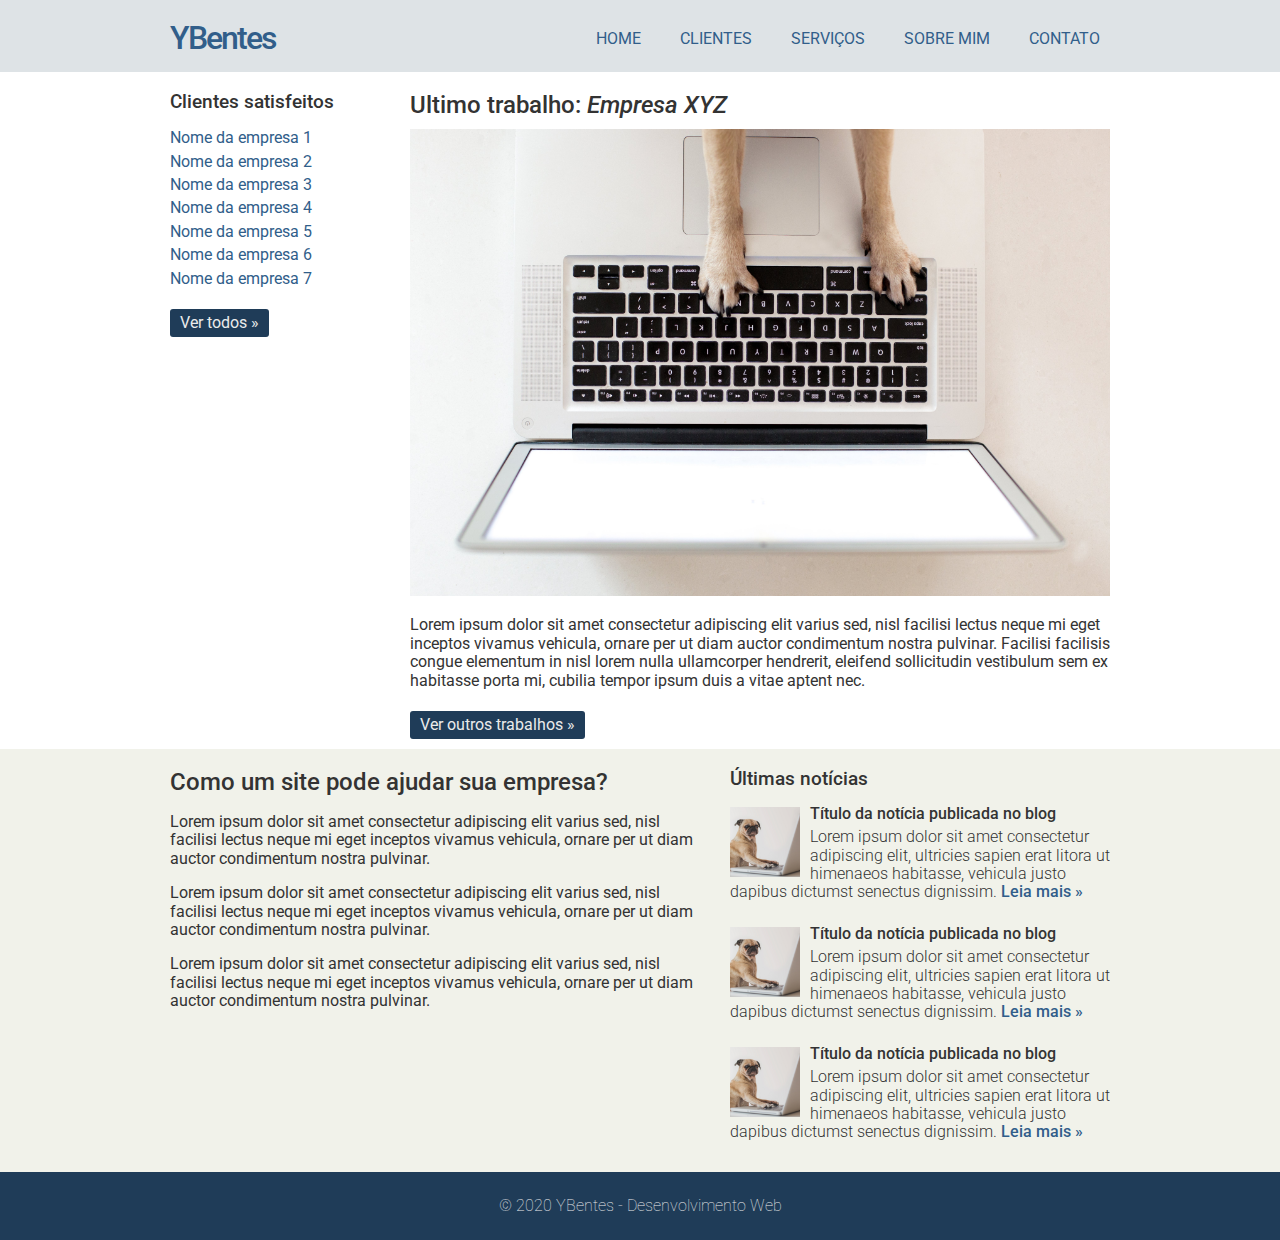
<file: site/index.html>
<!DOCTYPE html>
	<html lang="pt-br">
	<head>
		<meta charset="UTF-8"/>
		<title>YBentes - Desenvolvimento Web</title>
		<link rel="stylesheet" type="text/css" href="css/normalize.css">
		<link href="https://fonts.googleapis.com/css2?family=Roboto:wght@100;300;400;500;700&display=swap" rel="stylesheet"/>
		<link rel="stylesheet" type="text/css" href="css/estilo-site.css">
	</head>

	<body>
		<div class="header">
			<div class="linha">
				<header>
					<div class="coluna col4">
						<h1 class="logo"><a href="index.html" class="log">YBentes</a></h1>
					</div>
					<div class="coluna col8">
						<nav>
							<ul class="menu inline sem-marcador">
								<li><a href="index.html">home</a></li>
								<li><a href="clientes.html">clientes</a></li>
								<li><a href="serviços.html">serviços</a></li>
								<li><a href="sobre-mim.html">sobre mim</a></li>
								<li><a href="contato.html">contato</a></li>
							</ul>
						</nav>
				</header>
			</div>
		</div>
		<div class="linha">
			<section>
				<div class="coluna col3 side bar">
					<h3>Clientes satisfeitos</h3>
					<ul class="sem-marcador sem-padding">
						<li><a href="">Nome da empresa 1</a></li>
						<li><a href="">Nome da empresa 2</a></li>
						<li><a href="">Nome da empresa 3</a></li>
						<li><a href="">Nome da empresa 4</a></li>
						<li><a href="">Nome da empresa 5</a></li>
						<li><a href="">Nome da empresa 6</a></li>
						<li><a href="">Nome da empresa 7</a></li>
					</ul>
					<a href="clientes.html" class="botao">Ver todos &raquo;</a>
				</div>
				<div class="coluna col9 ">
					<h2>Ultimo trabalho:<em> Empresa XYZ</em></h2>
					<img src="img/thumb-grande.jpg" alt="">
					<p>Lorem ipsum dolor sit amet consectetur adipiscing elit varius sed, nisl facilisi lectus neque mi eget inceptos vivamus vehicula, ornare per ut diam auctor condimentum nostra pulvinar. Facilisi facilisis congue elementum in nisl lorem nulla ullamcorper hendrerit, eleifend sollicitudin vestibulum sem ex habitasse porta mi, cubilia tempor ipsum duis a vitae aptent nec.</p>
					<a href="clientes.html" class="botao">Ver outros trabalhos &raquo;</a>
				</div>
			</section>
		</div>		
		<div class="conteudo-extra">
			<div class="linha">
				<div class="coluna col7">
					<section>
						<h2>Como um site pode ajudar sua empresa?</h2>
						<p>Lorem ipsum dolor sit amet consectetur adipiscing elit varius sed, nisl facilisi lectus neque mi eget inceptos vivamus vehicula, ornare per ut diam auctor condimentum nostra pulvinar.</p>
						<p>Lorem ipsum dolor sit amet consectetur adipiscing elit varius sed, nisl facilisi lectus neque mi eget inceptos vivamus vehicula, ornare per ut diam auctor condimentum nostra pulvinar.</p>
						<p>Lorem ipsum dolor sit amet consectetur adipiscing elit varius sed, nisl facilisi lectus neque mi eget inceptos vivamus vehicula, ornare per ut diam auctor condimentum nostra pulvinar.</p>
					</section>
				</div>
				<div class="coluna col5">
					<h3>Últimas notícias</h3>
					<ul class="sem-marcador sem-padding noticias">
						<li>
							<img src="img/thumb-pequena.jpg" alt=""/>
							<h4>Título da notícia publicada no blog</h4>
							<p>Lorem ipsum dolor sit amet consectetur adipiscing elit, ultricies sapien erat litora ut himenaeos habitasse, vehicula justo dapibus dictumst senectus dignissim. <a href="">Leia mais &raquo;</a></p>
						</li>
						<li>
							<img src="img/thumb-pequena.jpg" alt=""/>
							<h4>Título da notícia publicada no blog</h4>
							<p>Lorem ipsum dolor sit amet consectetur adipiscing elit, ultricies sapien erat litora ut himenaeos habitasse, vehicula justo dapibus dictumst senectus dignissim. <a href="">Leia mais &raquo;</a></p>
						</li>	
						<li>
							<img src="img/thumb-pequena.jpg" alt=""/>
							<h4>Título da notícia publicada no blog</h4>
							<p>Lorem ipsum dolor sit amet consectetur adipiscing elit, ultricies sapien erat litora ut himenaeos habitasse, vehicula justo dapibus dictumst senectus dignissim. <a href="">Leia mais &raquo;</a></p>
						</li>		
					</ul>
				</div>
			</div>
		</div>
		<div class="footer">
			<div class="linha">
				<footer>
					<div class="coluna col12">
						<span>&copy; 2020 YBentes - Desenvolvimento Web</span>
					</div>
				</footer>
			</div>
		</div>	
	</body>
</html>
</file>
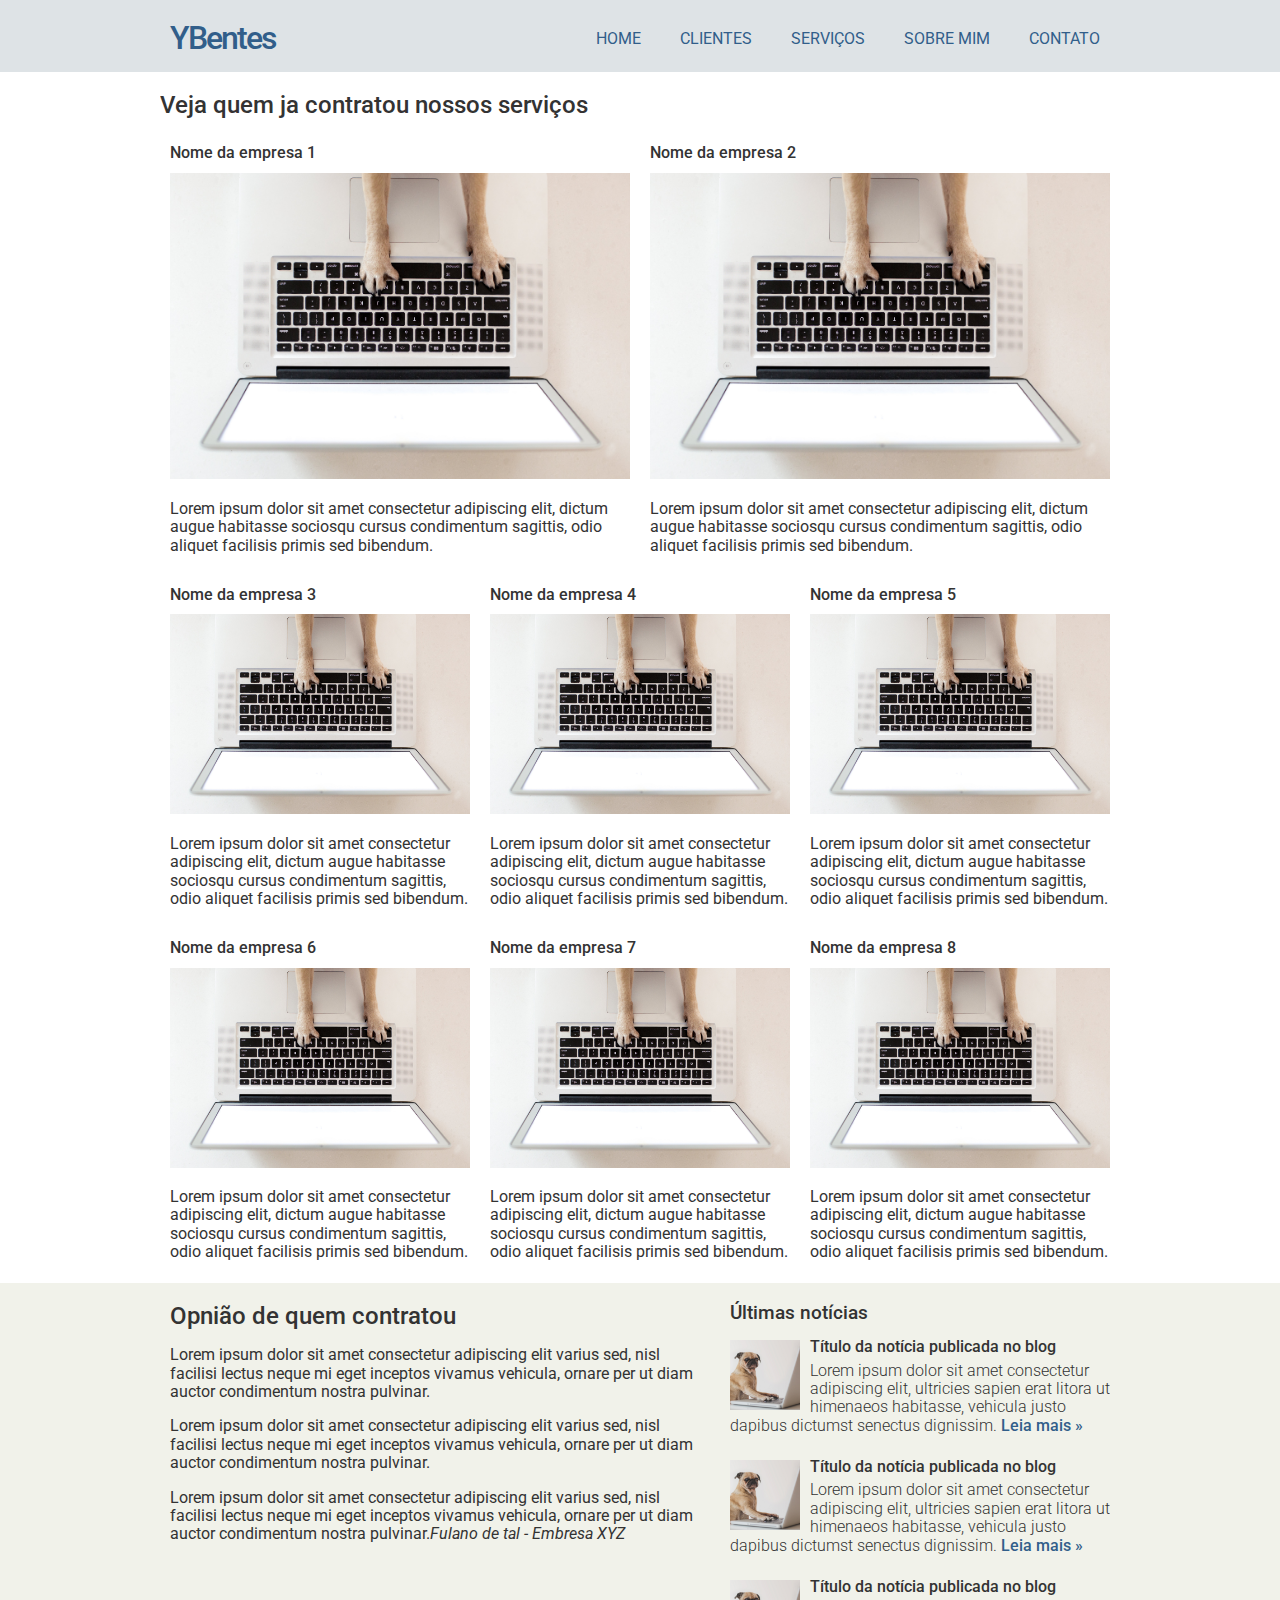
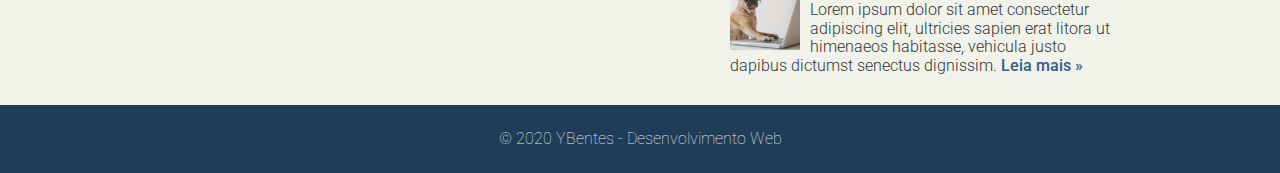
<file: site/clientes.html>
<!DOCTYPE html>
	<html lang="pt-br">
	<head>
		<meta charset="UTF-8"/>
		<title>YBentes - Desenvolvimento Web</title>
		<link rel="stylesheet" type="text/css" href="css/normalize.css">
		<link href="https://fonts.googleapis.com/css2?family=Roboto:wght@100;300;400;500;700&display=swap" rel="stylesheet"/>
		<link rel="stylesheet" type="text/css" href="css/estilo-site.css">
	</head>

	<body>
		<div class="header">
			<div class="linha">
				<header>
					<div class="coluna col4">
						<h1 class="logo"><a href="index.html" class="log">YBentes</a></h1>
					</div>
					<div class="coluna col8">
						<nav>
							<ul class="menu inline sem-marcador">
								<li><a href="index.html">home</a></li>
								<li><a href="clientes.html">clientes</a></li>
								<li><a href="serviços.html">serviços</a></li>
								<li><a href="sobre-mim.html">sobre mim</a></li>
								<li><a href="contato.html">contato</a></li>
							</ul>
						</nav>
				</header>
			</div>
		</div>
		<div class="linha">
			<section>
				<h2>Veja quem ja contratou nossos serviços</h2>
				<div class="coluna col6">
					<h4>Nome da empresa 1</h4>
					<img src="img/thumb-grande.jpg" alt="">
					<p>Lorem ipsum dolor sit amet consectetur adipiscing elit, dictum augue habitasse sociosqu cursus condimentum sagittis, odio aliquet facilisis primis sed bibendum.</p>
				</div>
				<div class="coluna col6">
					<h4>Nome da empresa 2</h4>
					<img src="img/thumb-grande.jpg" alt="">
					<p>Lorem ipsum dolor sit amet consectetur adipiscing elit, dictum augue habitasse sociosqu cursus condimentum sagittis, odio aliquet facilisis primis sed bibendum.</p>
				</div>
				<div class="coluna col4">
					<h4>Nome da empresa 3</h4>
					<img src="img/thumb-grande.jpg" alt="">
					<p>Lorem ipsum dolor sit amet consectetur adipiscing elit, dictum augue habitasse sociosqu cursus condimentum sagittis, odio aliquet facilisis primis sed bibendum.</p>
				</div>
				<div class="coluna col4">
					<h4>Nome da empresa 4</h4>
					<img src="img/thumb-grande.jpg" alt="">
					<p>Lorem ipsum dolor sit amet consectetur adipiscing elit, dictum augue habitasse sociosqu cursus condimentum sagittis, odio aliquet facilisis primis sed bibendum.</p>
				</div>
				<div class="coluna col4">
					<h4>Nome da empresa 5</h4>
					<img src="img/thumb-grande.jpg" alt="">
					<p>Lorem ipsum dolor sit amet consectetur adipiscing elit, dictum augue habitasse sociosqu cursus condimentum sagittis, odio aliquet facilisis primis sed bibendum.</p>
				</div>
				<div class="coluna col4">
					<h4>Nome da empresa 6</h4>
					<img src="img/thumb-grande.jpg" alt="">
					<p>Lorem ipsum dolor sit amet consectetur adipiscing elit, dictum augue habitasse sociosqu cursus condimentum sagittis, odio aliquet facilisis primis sed bibendum.</p>
				</div>
				<div class="coluna col4">
					<h4>Nome da empresa 7</h4>
					<img src="img/thumb-grande.jpg" alt="">
					<p>Lorem ipsum dolor sit amet consectetur adipiscing elit, dictum augue habitasse sociosqu cursus condimentum sagittis, odio aliquet facilisis primis sed bibendum.</p>
				</div>
				<div class="coluna col4">
					<h4>Nome da empresa 8</h4>
					<img src="img/thumb-grande.jpg" alt="">
					<p>Lorem ipsum dolor sit amet consectetur adipiscing elit, dictum augue habitasse sociosqu cursus condimentum sagittis, odio aliquet facilisis primis sed bibendum.</p>
				</div>
			</section>
		</div>		
		<div class="conteudo-extra">
			<div class="linha">
				<div class="coluna col7">
					<section>
						<h2>Opnião de quem contratou</h2>
						<p>Lorem ipsum dolor sit amet consectetur adipiscing elit varius sed, nisl facilisi lectus neque mi eget inceptos vivamus vehicula, ornare per ut diam auctor condimentum nostra pulvinar.</p>
						<p>Lorem ipsum dolor sit amet consectetur adipiscing elit varius sed, nisl facilisi lectus neque mi eget inceptos vivamus vehicula, ornare per ut diam auctor condimentum nostra pulvinar.</p>
						<p>Lorem ipsum dolor sit amet consectetur adipiscing elit varius sed, nisl facilisi lectus neque mi eget inceptos vivamus vehicula, ornare per ut diam auctor condimentum nostra pulvinar.<em>Fulano de tal - Embresa XYZ</em></p>
					</section>
				</div>
				<div class="coluna col5">
					<h3>Últimas notícias</h3>
					<ul class="sem-marcador sem-padding noticias">
						<li>
							<img src="img/thumb-pequena.jpg" alt=""/>
							<h4>Título da notícia publicada no blog</h4>
							<p>Lorem ipsum dolor sit amet consectetur adipiscing elit, ultricies sapien erat litora ut himenaeos habitasse, vehicula justo dapibus dictumst senectus dignissim. <a href="">Leia mais &raquo;</a></p>
						</li>
						<li>
							<img src="img/thumb-pequena.jpg" alt=""/>
							<h4>Título da notícia publicada no blog</h4>
							<p>Lorem ipsum dolor sit amet consectetur adipiscing elit, ultricies sapien erat litora ut himenaeos habitasse, vehicula justo dapibus dictumst senectus dignissim. <a href="">Leia mais &raquo;</a></p>
						</li>	
						<li>
							<img src="img/thumb-pequena.jpg" alt=""/>
							<h4>Título da notícia publicada no blog</h4>
							<p>Lorem ipsum dolor sit amet consectetur adipiscing elit, ultricies sapien erat litora ut himenaeos habitasse, vehicula justo dapibus dictumst senectus dignissim. <a href="">Leia mais &raquo;</a></p>
						</li>		
					</ul>
				</div>
			</div>
		</div>
		<div class="footer">
			<div class="linha">
				<footer>
					<div class="coluna col12">
						<span>&copy; 2020 YBentes - Desenvolvimento Web</span>
					</div>
				</footer>
			</div>
		</div>	
	</body>
</html>
</file>
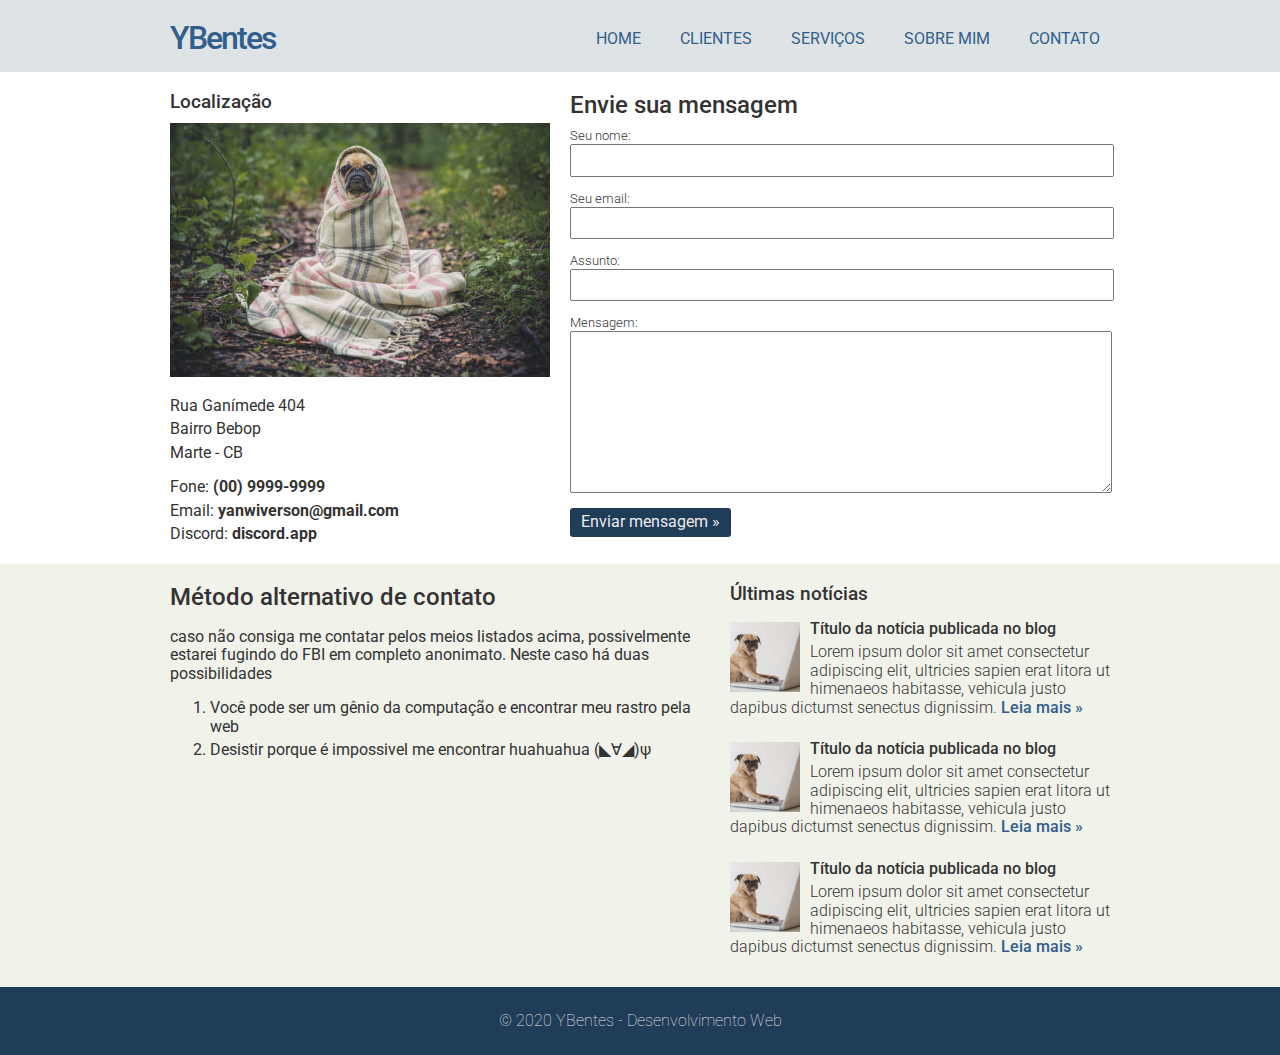
<file: site/contato.html>
<!DOCTYPE html>
	<html lang="pt-br">
	<head>
		<meta charset="UTF-8"/>
		<title>YBentes - Desenvolvimento Web</title>
		<link rel="stylesheet" type="text/css" href="css/normalize.css">
		<link href="https://fonts.googleapis.com/css2?family=Roboto:wght@100;300;400;500;700&display=swap" rel="stylesheet"/>
		<link rel="stylesheet" type="text/css" href="css/estilo-site.css">
	</head>

	<body>
		<div class="header">
			<div class="linha">
				<header>
					<div class="coluna col4">
						<h1 class="logo"><a href="index.html" class="log">YBentes</a></h1>
					</div>
					<div class="coluna col8">
						<nav>
							<ul class="menu inline sem-marcador">
								<li><a href="index.html">home</a></li>
								<li><a href="clientes.html">clientes</a></li>
								<li><a href="serviços.html">serviços</a></li>
								<li><a href="sobre-mim.html">sobre mim</a></li>
								<li><a href="contato.html">contato</a></li>
							</ul>
						</nav>
				</header>
			</div>
		</div>
		<div class="linha">
			<section>
				<div class="coluna col5 side bar">
					<h3>Localização</h3>
					<img src="img/mapa.jpg">
					<ul class="sem-padding sem-marcador">
						<li>Rua Ganímede 404</li>
						<li>Bairro Bebop</li>
						<li>Marte - CB</li>
					</ul>
					<ul class="sem-padding sem-marcador">
						<li>Fone: <strong>(00) 9999-9999</strong></li>
						<li>Email: <strong>yanwiverson@gmail.com</strong></s></li>
						<li>Discord: <strong>discord.app</strong></li>
					</ul>
				</div>
				<div class="coluna col7 contato">
					<h2>Envie sua mensagem</h2>
					<form action="">
						<label for="nome">Seu nome:</label>
						<input type="text" name="nome" id="nome"/>
						<label for="email">Seu email:</label>
						<input type="text" name="email" id="email"/>
						<label for="assunto">Assunto:</label>
						<input type="text" name="assunto" id="assunto"/>
						<label for="mensagem">Mensagem:</label>
						<textarea name="mensagem" id="mensagem"></textarea>
						<input type="submit" class="botao" name="enviar" value="Enviar mensagem &raquo;" />
					</form>
				</div>
			</section>
		</div>		
		<div class="conteudo-extra">
			<div class="linha">
				<div class="coluna col7">
					<section>
						<h2>Método alternativo de contato</h2>
						<p>caso não consiga me contatar pelos meios listados acima, possivelmente estarei fugindo do FBI em completo anonimato. Neste caso há duas possibilidades</p>
						<ol>
							<li>Você pode ser um gênio da computação e encontrar meu rastro pela web</li>
							<li>Desistir porque é impossivel me encontrar huahuahua (◣∀◢)ψ</li>
						</ol>
					</section>
				</div>
				<div class="coluna col5">
					<h3>Últimas notícias</h3>
					<ul class="sem-marcador sem-padding noticias">
						<li>
							<img src="img/thumb-pequena.jpg" alt=""/>
							<h4>Título da notícia publicada no blog</h4>
							<p>Lorem ipsum dolor sit amet consectetur adipiscing elit, ultricies sapien erat litora ut himenaeos habitasse, vehicula justo dapibus dictumst senectus dignissim. <a href="">Leia mais &raquo;</a></p>
						</li>
						<li>
							<img src="img/thumb-pequena.jpg" alt=""/>
							<h4>Título da notícia publicada no blog</h4>
							<p>Lorem ipsum dolor sit amet consectetur adipiscing elit, ultricies sapien erat litora ut himenaeos habitasse, vehicula justo dapibus dictumst senectus dignissim. <a href="">Leia mais &raquo;</a></p>
						</li>	
						<li>
							<img src="img/thumb-pequena.jpg" alt=""/>
							<h4>Título da notícia publicada no blog</h4>
							<p>Lorem ipsum dolor sit amet consectetur adipiscing elit, ultricies sapien erat litora ut himenaeos habitasse, vehicula justo dapibus dictumst senectus dignissim. <a href="">Leia mais &raquo;</a></p>
						</li>		
					</ul>
				</div>
			</div>
		</div>
		<div class="footer">
			<div class="linha">
				<footer>
					<div class="coluna col12">
						<span>&copy; 2020 YBentes - Desenvolvimento Web</span>
					</div>
				</footer>
			</div>
		</div>	
	</body>
</html>
</file>
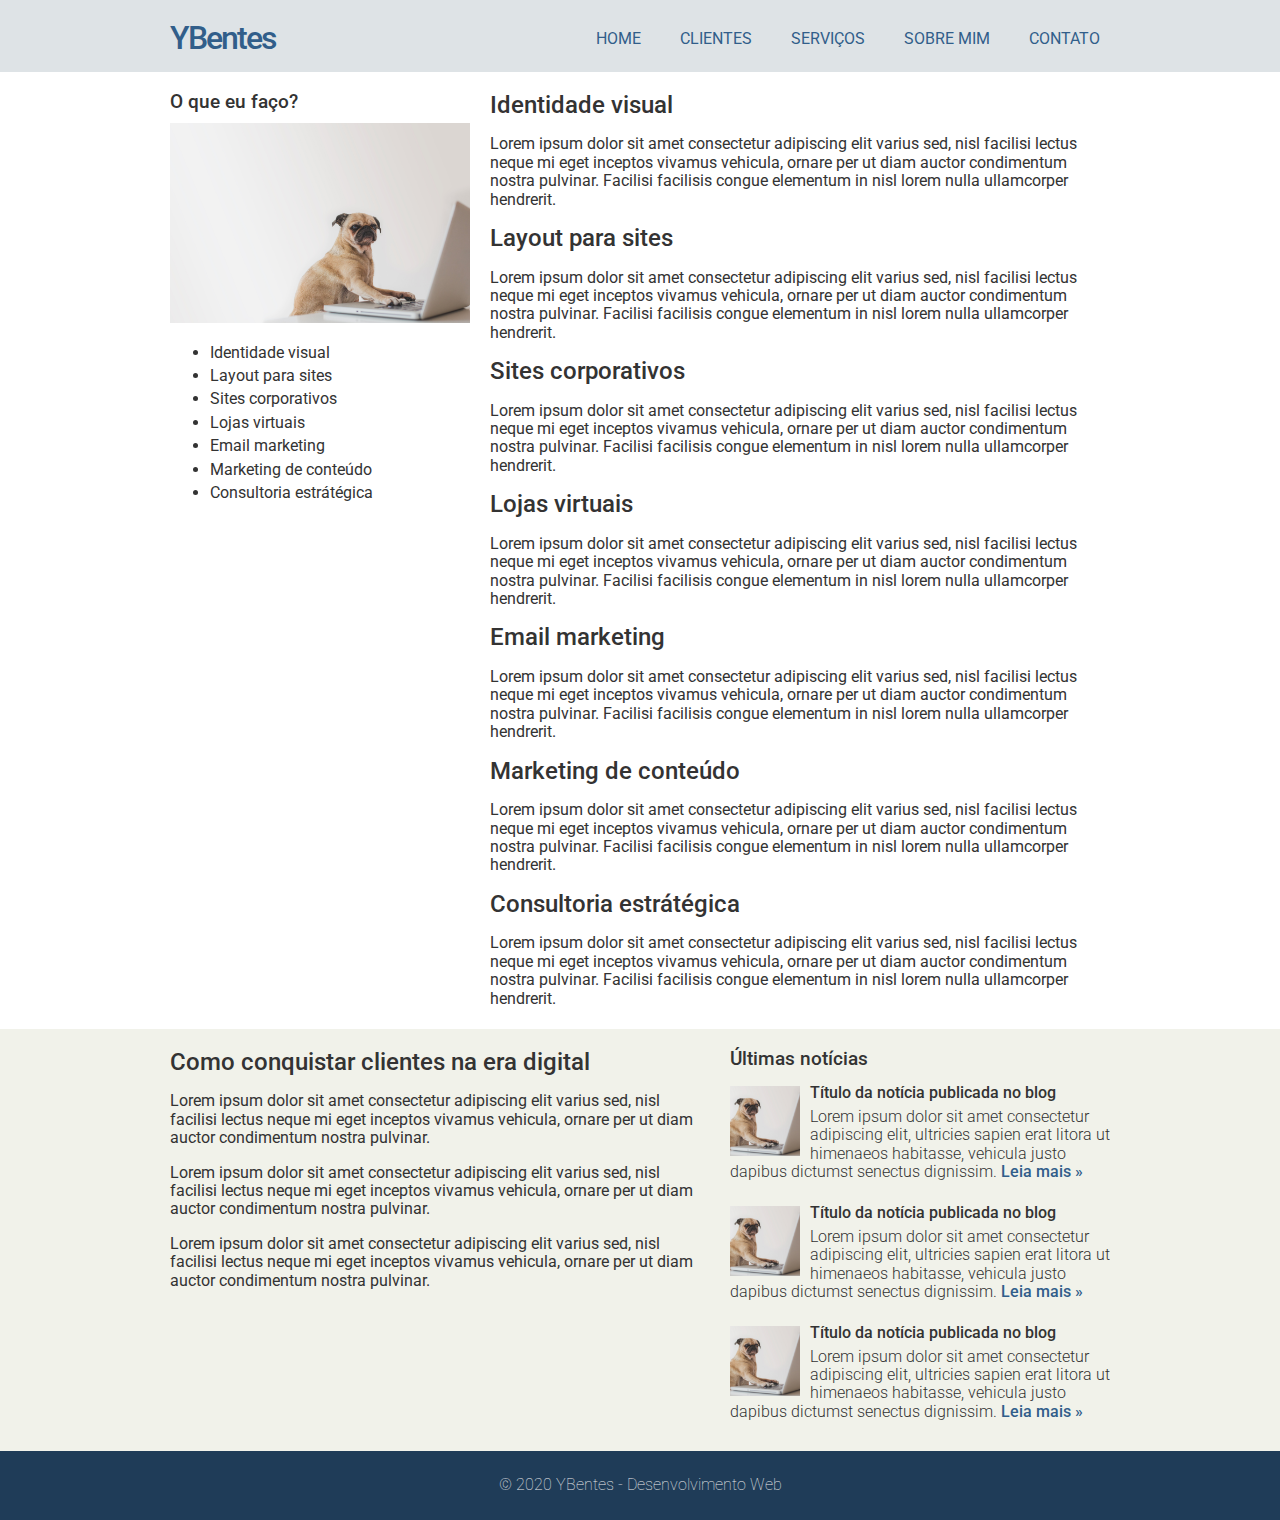
<file: site/serviços.html>
<!DOCTYPE html>
	<html lang="pt-br">
	<head>
		<meta charset="UTF-8"/>
		<title>YBentes - Desenvolvimento Web</title>
		<link rel="stylesheet" type="text/css" href="css/normalize.css">
		<link href="https://fonts.googleapis.com/css2?family=Roboto:wght@100;300;400;500;700&display=swap" rel="stylesheet"/>
		<link rel="stylesheet" type="text/css" href="css/estilo-site.css">
	</head>

	<body>
		<div class="header">
			<div class="linha">
				<header>
					<div class="coluna col4">
						<h1 class="logo"><a href="index.html" class="log">YBentes</a></h1>
					</div>
					<div class="coluna col8">
						<nav>
							<ul class="menu inline sem-marcador">
								<li><a href="index.html">home</a></li>
								<li><a href="clientes.html">clientes</a></li>
								<li><a href="serviços.html">serviços</a></li>
								<li><a href="sobre-mim.html">sobre mim</a></li>
								<li><a href="contato.html">contato</a></li>
							</ul>
						</nav>
				</header>
			</div>
		</div>
		<div class="linha">
			<section>
				<div class="coluna col4 side bar">
					<h3>O que eu faço?</h3>
					<img src="img/ideia.jpg">
					<ul>
						<li>Identidade visual</li>
						<li>Layout para sites</li>
						<li>Sites corporativos</li>
						<li>Lojas virtuais</li>
						<li>Email marketing</li>
						<li>Marketing de conteúdo</li>
						<li>Consultoria estrátégica</li>
					</ul>
				</div>
				<div class="coluna col8">
					<h2>Identidade visual</h2>
					<p>Lorem ipsum dolor sit amet consectetur adipiscing elit varius sed, nisl facilisi lectus neque mi eget inceptos vivamus vehicula, ornare per ut diam auctor condimentum nostra pulvinar. Facilisi facilisis congue elementum in nisl lorem nulla ullamcorper hendrerit.</p>
					<h2>Layout para sites</h2>
					<p>Lorem ipsum dolor sit amet consectetur adipiscing elit varius sed, nisl facilisi lectus neque mi eget inceptos vivamus vehicula, ornare per ut diam auctor condimentum nostra pulvinar. Facilisi facilisis congue elementum in nisl lorem nulla ullamcorper hendrerit.</p>
					<h2>Sites corporativos</h2>
					<p>Lorem ipsum dolor sit amet consectetur adipiscing elit varius sed, nisl facilisi lectus neque mi eget inceptos vivamus vehicula, ornare per ut diam auctor condimentum nostra pulvinar. Facilisi facilisis congue elementum in nisl lorem nulla ullamcorper hendrerit.</p>
					<h2>Lojas virtuais</h2>
					<p>Lorem ipsum dolor sit amet consectetur adipiscing elit varius sed, nisl facilisi lectus neque mi eget inceptos vivamus vehicula, ornare per ut diam auctor condimentum nostra pulvinar. Facilisi facilisis congue elementum in nisl lorem nulla ullamcorper hendrerit.</p>
					<h2>Email marketing</h2>
					<p>Lorem ipsum dolor sit amet consectetur adipiscing elit varius sed, nisl facilisi lectus neque mi eget inceptos vivamus vehicula, ornare per ut diam auctor condimentum nostra pulvinar. Facilisi facilisis congue elementum in nisl lorem nulla ullamcorper hendrerit.</p>
					<h2>Marketing de conteúdo</h2>
					<p>Lorem ipsum dolor sit amet consectetur adipiscing elit varius sed, nisl facilisi lectus neque mi eget inceptos vivamus vehicula, ornare per ut diam auctor condimentum nostra pulvinar. Facilisi facilisis congue elementum in nisl lorem nulla ullamcorper hendrerit.</p>
					<h2>Consultoria estrátégica</h2>
					<p>Lorem ipsum dolor sit amet consectetur adipiscing elit varius sed, nisl facilisi lectus neque mi eget inceptos vivamus vehicula, ornare per ut diam auctor condimentum nostra pulvinar. Facilisi facilisis congue elementum in nisl lorem nulla ullamcorper hendrerit.</p>
				</div>
			</section>
		</div>		
		<div class="conteudo-extra">
			<div class="linha">
				<div class="coluna col7">
					<section>
						<h2>Como conquistar clientes na era digital</h2>
						<p>Lorem ipsum dolor sit amet consectetur adipiscing elit varius sed, nisl facilisi lectus neque mi eget inceptos vivamus vehicula, ornare per ut diam auctor condimentum nostra pulvinar.</p>
						<p>Lorem ipsum dolor sit amet consectetur adipiscing elit varius sed, nisl facilisi lectus neque mi eget inceptos vivamus vehicula, ornare per ut diam auctor condimentum nostra pulvinar.</p>
						<p>Lorem ipsum dolor sit amet consectetur adipiscing elit varius sed, nisl facilisi lectus neque mi eget inceptos vivamus vehicula, ornare per ut diam auctor condimentum nostra pulvinar.</p>
					</section>
				</div>
				<div class="coluna col5">
					<h3>Últimas notícias</h3>
					<ul class="sem-marcador sem-padding noticias">
						<li>
							<img src="img/thumb-pequena.jpg" alt=""/>
							<h4>Título da notícia publicada no blog</h4>
							<p>Lorem ipsum dolor sit amet consectetur adipiscing elit, ultricies sapien erat litora ut himenaeos habitasse, vehicula justo dapibus dictumst senectus dignissim. <a href="">Leia mais &raquo;</a></p>
						</li>
						<li>
							<img src="img/thumb-pequena.jpg" alt=""/>
							<h4>Título da notícia publicada no blog</h4>
							<p>Lorem ipsum dolor sit amet consectetur adipiscing elit, ultricies sapien erat litora ut himenaeos habitasse, vehicula justo dapibus dictumst senectus dignissim. <a href="">Leia mais &raquo;</a></p>
						</li>	
						<li>
							<img src="img/thumb-pequena.jpg" alt=""/>
							<h4>Título da notícia publicada no blog</h4>
							<p>Lorem ipsum dolor sit amet consectetur adipiscing elit, ultricies sapien erat litora ut himenaeos habitasse, vehicula justo dapibus dictumst senectus dignissim. <a href="">Leia mais &raquo;</a></p>
						</li>		
					</ul>
				</div>
			</div>
		</div>
		<div class="footer">
			<div class="linha">
				<footer>
					<div class="coluna col12">
						<span>&copy; 2020 YBentes - Desenvolvimento Web</span>
					</div>
				</footer>
			</div>
		</div>	
	</body>
</html>
</file>
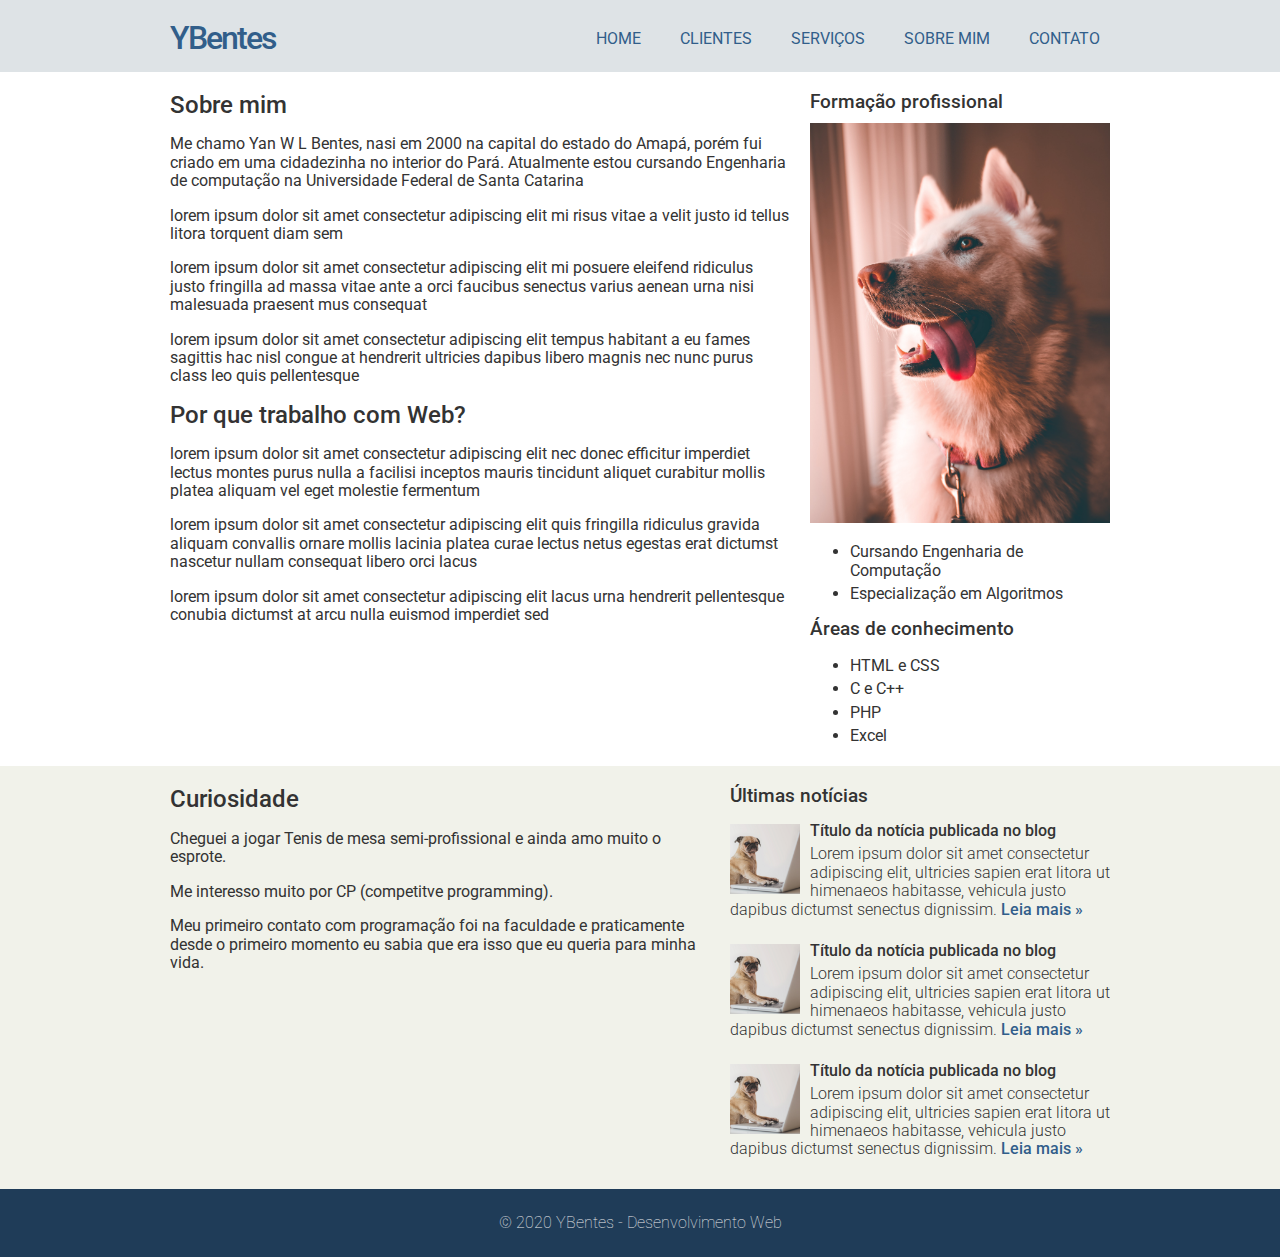
<file: site/sobre-mim.html>
<!DOCTYPE html>
	<html lang="pt-br">
	<head>
		<meta charset="UTF-8"/>
		<title>YBentes - Desenvolvimento Web</title>
		<link rel="stylesheet" type="text/css" href="css/normalize.css">
		<link href="https://fonts.googleapis.com/css2?family=Roboto:wght@100;300;400;500;700&display=swap" rel="stylesheet"/>
		<link rel="stylesheet" type="text/css" href="css/estilo-site.css">
	</head>

	<body>
		<div class="header">
			<div class="linha">
				<header>
					<div class="coluna col4">
						<h1 class="logo"><a href="index.html" class="log">YBentes</a></h1>
					</div>
					<div class="coluna col8">
						<nav>
							<ul class="menu inline sem-marcador">
								<li><a href="index.html">home</a></li>
								<li><a href="clientes.html">clientes</a></li>
								<li><a href="serviços.html">serviços</a></li>
								<li><a href="sobre-mim.html">sobre mim</a></li>
								<li><a href="contato.html">contato</a></li>
							</ul>
						</nav>
				</header>
			</div>
		</div>
		<div class="linha">
			<section>
				<div class="coluna col8">
					<h2>Sobre mim</h2>
					<p>Me chamo Yan W L Bentes, nasi em 2000 na capital do estado do Amapá, porém fui criado em uma cidadezinha no interior do Pará. Atualmente estou cursando Engenharia de computação na Universidade Federal de Santa Catarina</p>
					<p>lorem ipsum dolor sit amet consectetur adipiscing elit mi risus vitae a velit justo id tellus litora torquent diam sem</p>
					<p>lorem ipsum dolor sit amet consectetur adipiscing elit mi posuere eleifend ridiculus justo fringilla ad massa vitae ante a orci faucibus senectus varius aenean urna nisi malesuada praesent mus consequat</p>
					<p>lorem ipsum dolor sit amet consectetur adipiscing elit tempus habitant a eu fames sagittis hac nisl congue at hendrerit ultricies dapibus libero magnis nec nunc purus class leo quis pellentesque</p>
					<h2>Por que trabalho com Web?</h2>
					<p>lorem ipsum dolor sit amet consectetur adipiscing elit nec donec efficitur imperdiet lectus montes purus nulla a facilisi inceptos mauris tincidunt aliquet curabitur mollis platea aliquam vel eget molestie fermentum</p>
					<p>lorem ipsum dolor sit amet consectetur adipiscing elit quis fringilla ridiculus gravida aliquam convallis ornare mollis lacinia platea curae lectus netus egestas erat dictumst nascetur nullam consequat libero orci lacus</p>
					<p>lorem ipsum dolor sit amet consectetur adipiscing elit lacus urna hendrerit pellentesque conubia dictumst at arcu nulla euismod imperdiet sed</p>
				</div>
				<div class="coluna col4 side bar">
					<h3>Formação profissional</h3>
					<img src="img/formatura.jpg">
					<ul>
						<li>Cursando Engenharia de Computação</li>
						<li>Especialização em Algoritmos</li>
					</ul>
					<h3>Áreas de conhecimento</h3>
					<ul>
						<li>HTML e CSS</li>
						<li>C e C++</li>
						<li>PHP</li>
						<li>Excel</li>
					</ul>
				</div>
			</section>
		</div>		
		<div class="conteudo-extra">
			<div class="linha">
				<div class="coluna col7">
					<section>
						<h2>Curiosidade</h2>
						<p>Cheguei a jogar Tenis de mesa semi-profissional e ainda amo muito o esprote.</p>
						<p>Me interesso muito por CP (competitve programming).</p>
						<p>Meu primeiro contato com programação foi na faculdade e praticamente desde o primeiro momento eu sabia que era isso que eu queria para minha vida.</p>
					</section>
				</div>
				<div class="coluna col5">
					<h3>Últimas notícias</h3>
					<ul class="sem-marcador sem-padding noticias">
						<li>
							<img src="img/thumb-pequena.jpg" alt=""/>
							<h4>Título da notícia publicada no blog</h4>
							<p>Lorem ipsum dolor sit amet consectetur adipiscing elit, ultricies sapien erat litora ut himenaeos habitasse, vehicula justo dapibus dictumst senectus dignissim. <a href="">Leia mais &raquo;</a></p>
						</li>
						<li>
							<img src="img/thumb-pequena.jpg" alt=""/>
							<h4>Título da notícia publicada no blog</h4>
							<p>Lorem ipsum dolor sit amet consectetur adipiscing elit, ultricies sapien erat litora ut himenaeos habitasse, vehicula justo dapibus dictumst senectus dignissim. <a href="">Leia mais &raquo;</a></p>
						</li>	
						<li>
							<img src="img/thumb-pequena.jpg" alt=""/>
							<h4>Título da notícia publicada no blog</h4>
							<p>Lorem ipsum dolor sit amet consectetur adipiscing elit, ultricies sapien erat litora ut himenaeos habitasse, vehicula justo dapibus dictumst senectus dignissim. <a href="">Leia mais &raquo;</a></p>
						</li>		
					</ul>
				</div>
			</div>
		</div>
		<div class="footer">
			<div class="linha">
				<footer>
					<div class="coluna col12">
						<span>&copy; 2020 YBentes - Desenvolvimento Web</span>
					</div>
				</footer>
			</div>
		</div>	
	</body>
</html>
</file>
<file: site/css/estilo-site.css>
body{
	font-family: 'Roboto', sans-serif;
	color: #333;
}
a:link, a:active, a:visited{
	color: #315e8a;
	text-decoration: none; 
}
a:hover{
	text-decoration: underline;
}
/*grid 960px */
.linha{
	width: 960px;
	margin: 0 auto;
	overflow: auto;
	padding: 5px 0;
}
.coluna{
	padding: 0 10px;
	float: left;
}
.col1{
	width: 60px;
}
.col2{
	width: 140px;
}
.col3{
	width: 220px;
}
.col4{
	width: 300px;
}
.col5{
	width: 380px;
}
.col6{
	width: 460px;
}
.col7{
	width: 540px;
}
.col8{
	width: 620px;
}
.col9{
	width: 700px;
}
.col10{
	width: 780px;
}
.col11{
	width: 860px;
}
.col12{
	width: 940px;
}
/* estilos reutilizáveis */
.sem-padding{
	padding: 0 !important;
}
.sem-margin{
	margin: 0 !important;
}
h1, h2, h3, h4, h5, h6{
	font-weight: 500;
	margin: 15px 0 10px 0;
}
ul li, ol li{
	margin-bottom: 5px;
}
ul.inline li, ol.inline li{
	display: inline;
	margin-right: 15px;
}
ul.inline li:last-child, ol.inline li:last-child{
	margin-right: 0;
}
ul.sem-marcador, ol.sem-marcador{
	list-style: none;
}
a.botao, input.botao{
	background: #1f3c58;
	padding: 5px 10px;
	border-radius: 3px;
	color: #ebebeb;
	cursor: pointer;
	margin: 5px 0;
	display: inline-block;
	border: none;
}
a.botao:hover, input.botao:hover{
	background: #315e8a;
	text-decoration: none;
}
img{
	max-width: 100%;
	height: auto;
}
/* layout do site */
.header{
	background: #dee3e6;
}
h1.logo{
	font-weight: #300;
	color: #315e8a;
	letter-spacing: -2px
}
a.log:hover{
	text-decoration: none;
}
.conteudo-extra{
	background: #f1f2ea
}
.footer{
	background: #1f3c58;
	color: #ebebeb;
	padding: 20px 0;
	text-align: center;
	font-weight: 100;
}
.menu{
	text-transform: uppercase;
	text-align: right;
	margin-top: 25px;
}
.menu li a{
	padding: 5px 10px;
	border-radius: 3px;
}
.menu li a:hover{
	text-decoration: none;
	background: #1f3c58;
	color: #ebebeb;
}
ul.noticias li{
	clear: both;
	display: block;
	overflow: hidden;
	margin-bottom: 20px;
}
ul.noticias li img{
	width: 70px;
	height: auto;
	margin-right: 10px;
	float: left;
}
ul.noticias li h4{
	margin: -2px 0 5px 0;
	font-weight: 500;
}
ul.noticias li p{
	margin: 5px 0;
	font-weight: 300; 
}
ul.noticias li p a{
	font-weight: 500;
}
.contato label{
	display: block;
	font-size: 13px;
	font-weight: 300;
}
.contato input, .contato textarea{
	display: block;
	margin-bottom: 15px;
	padding: 5px 2%;
	width: 96%;
}
.contato textarea{
	height: 150px;
}
.contato input.botao{
	width: auto;
}
</file>
